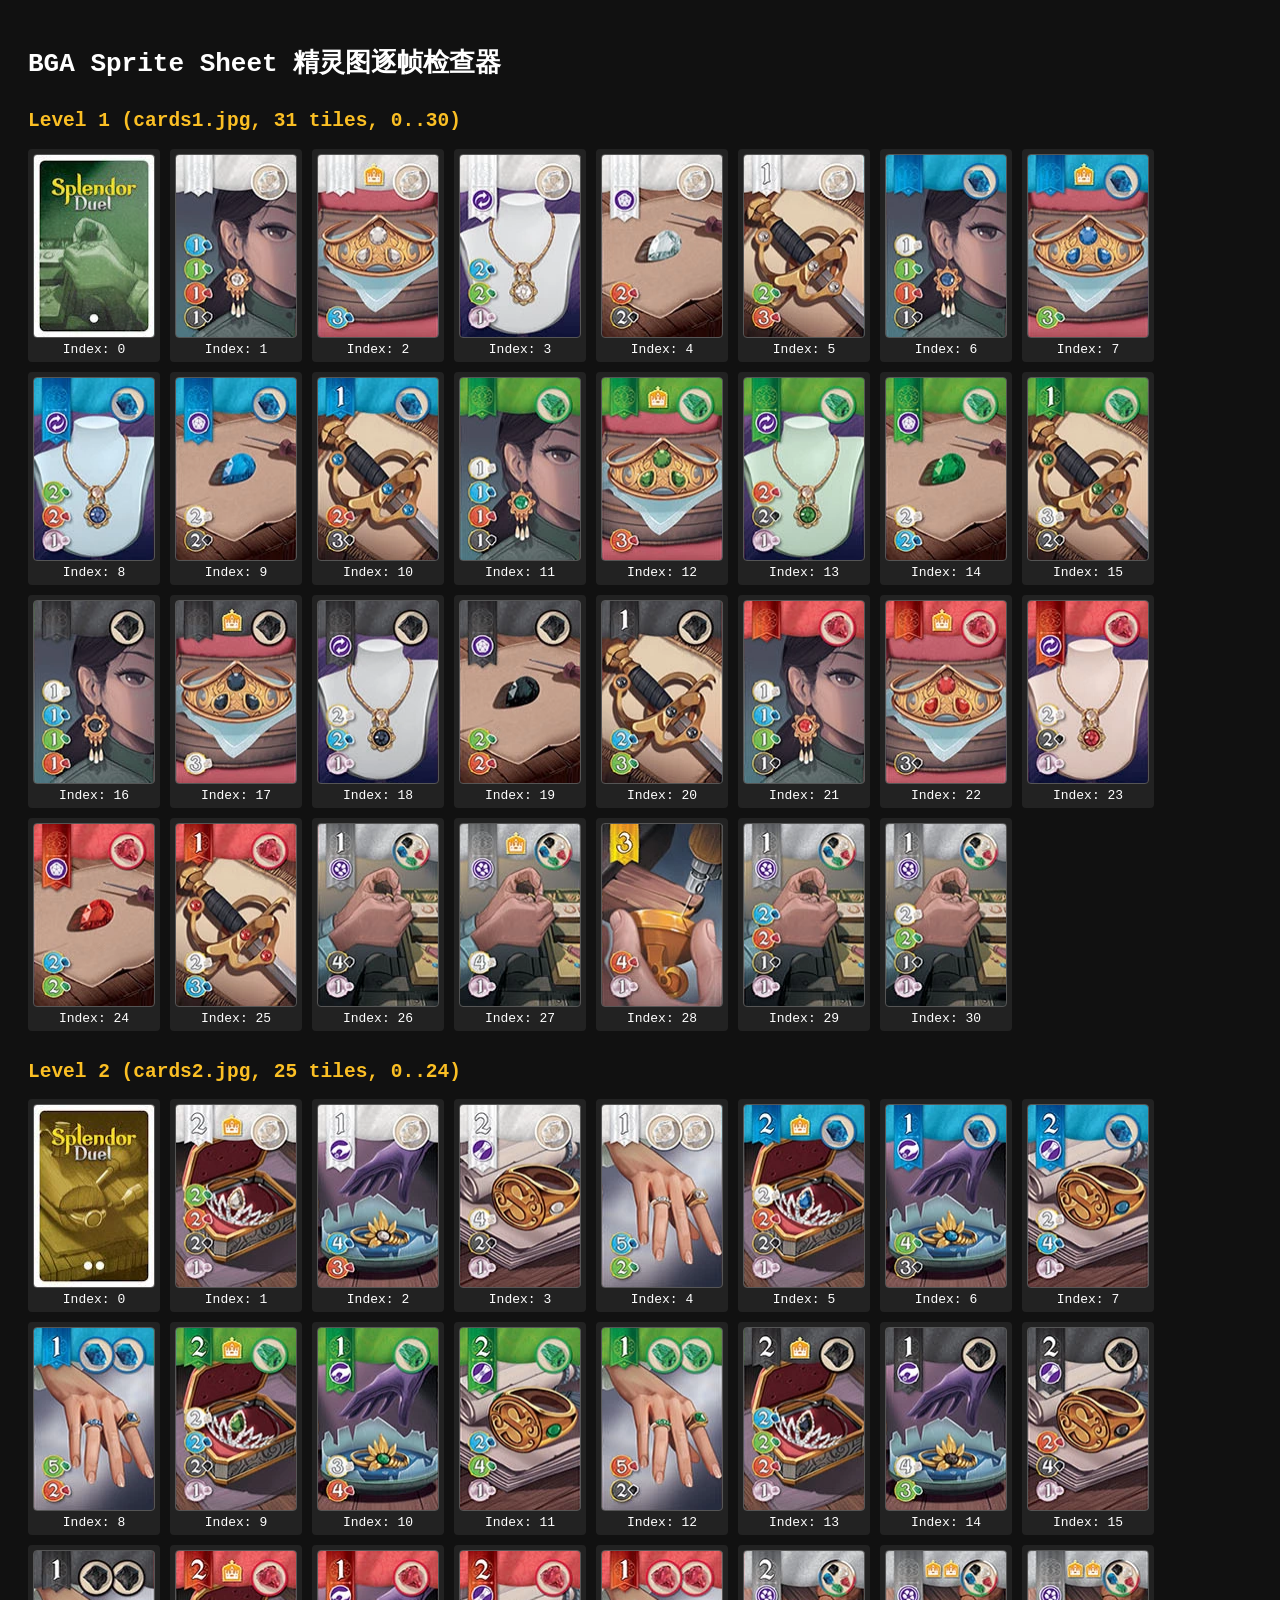
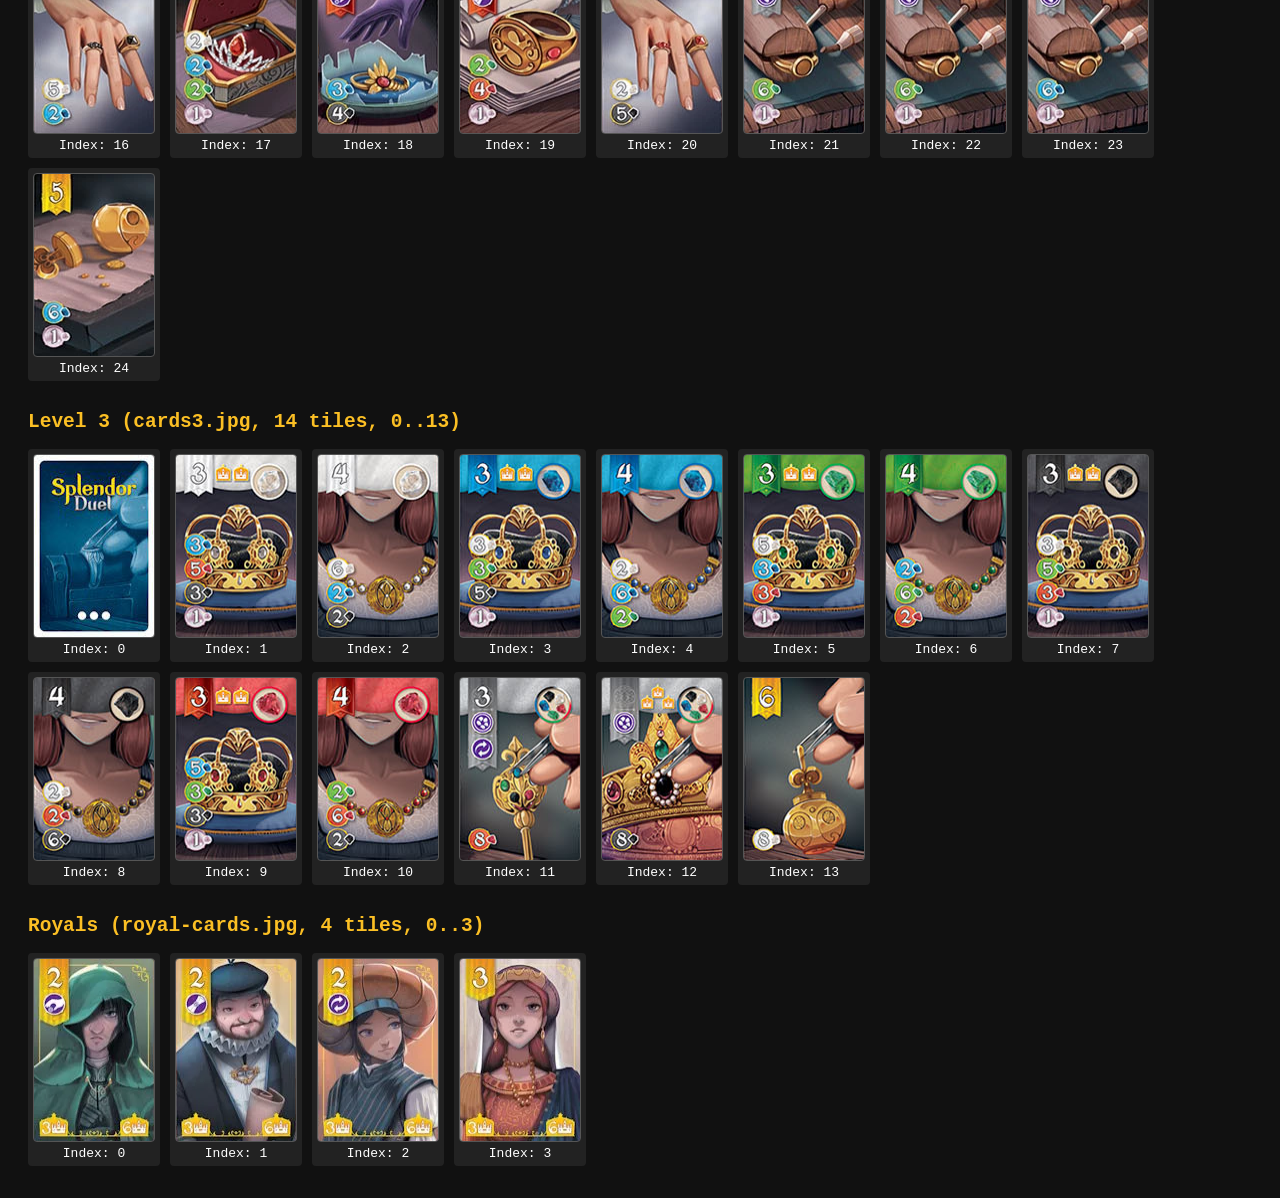
<file: engine/web/inspect_cards.html>
<!DOCTYPE html>
<html>
<head>
  <meta charset="UTF-8">
  <title>BGA Sprite Sheet Inspector</title>
  <style>
    body { background: #111; color: #fff; font-family: monospace; padding: 20px; }
    h2 { margin-top: 30px; color: #fbbf24; }
    .grid { display: flex; flex-wrap: wrap; gap: 10px; }
    .item { display: flex; flex-direction: column; align-items: center; background: #222; padding: 5px; border-radius: 4px; }
    .card-preview {
      width: 120px;
      height: 182px;
      background-repeat: no-repeat;
      border: 1px solid #555;
      border-radius: 4px;
    }
  </style>
</head>
<body>
  <h1>BGA Sprite Sheet 精灵图逐帧检查器</h1>

  <h2>Level 1 (cards1.jpg, 31 tiles, 0..30)</h2>
  <div class="grid" id="grid1"></div>

  <h2>Level 2 (cards2.jpg, 25 tiles, 0..24)</h2>
  <div class="grid" id="grid2"></div>

  <h2>Level 3 (cards3.jpg, 14 tiles, 0..13)</h2>
  <div class="grid" id="grid3"></div>

  <h2>Royals (royal-cards.jpg, 4 tiles, 0..3)</h2>
  <div class="grid" id="gridRoyal"></div>

  <script>
    function renderSheet(containerId, imgUrl, totalCols) {
      const c = document.getElementById(containerId);
      for (let i = 0; i < totalCols; i++) {
        const wrap = document.createElement('div');
        wrap.className = 'item';
        
        const preview = document.createElement('div');
        preview.className = 'card-preview';
        preview.style.backgroundImage = `url('${imgUrl}')`;
        preview.style.backgroundSize = `${totalCols * 100}% 100%`;
        const posX = totalCols > 1 ? (i / (totalCols - 1)) * 100 : 0;
        preview.style.backgroundPosition = `${posX}% 0%`;

        const label = document.createElement('span');
        label.innerText = `Index: ${i}`;
        label.style.marginTop = '4px';

        wrap.appendChild(preview);
        wrap.appendChild(label);
        c.appendChild(wrap);
      }
    }

    renderSheet('grid1', 'assets/images/cards1.jpg', 31);
    renderSheet('grid2', 'assets/images/cards2.jpg', 25);
    renderSheet('grid3', 'assets/images/cards3.jpg', 14);
    renderSheet('gridRoyal', 'assets/images/royal-cards.jpg', 4);
  </script>
</body>
</html>
</file>
